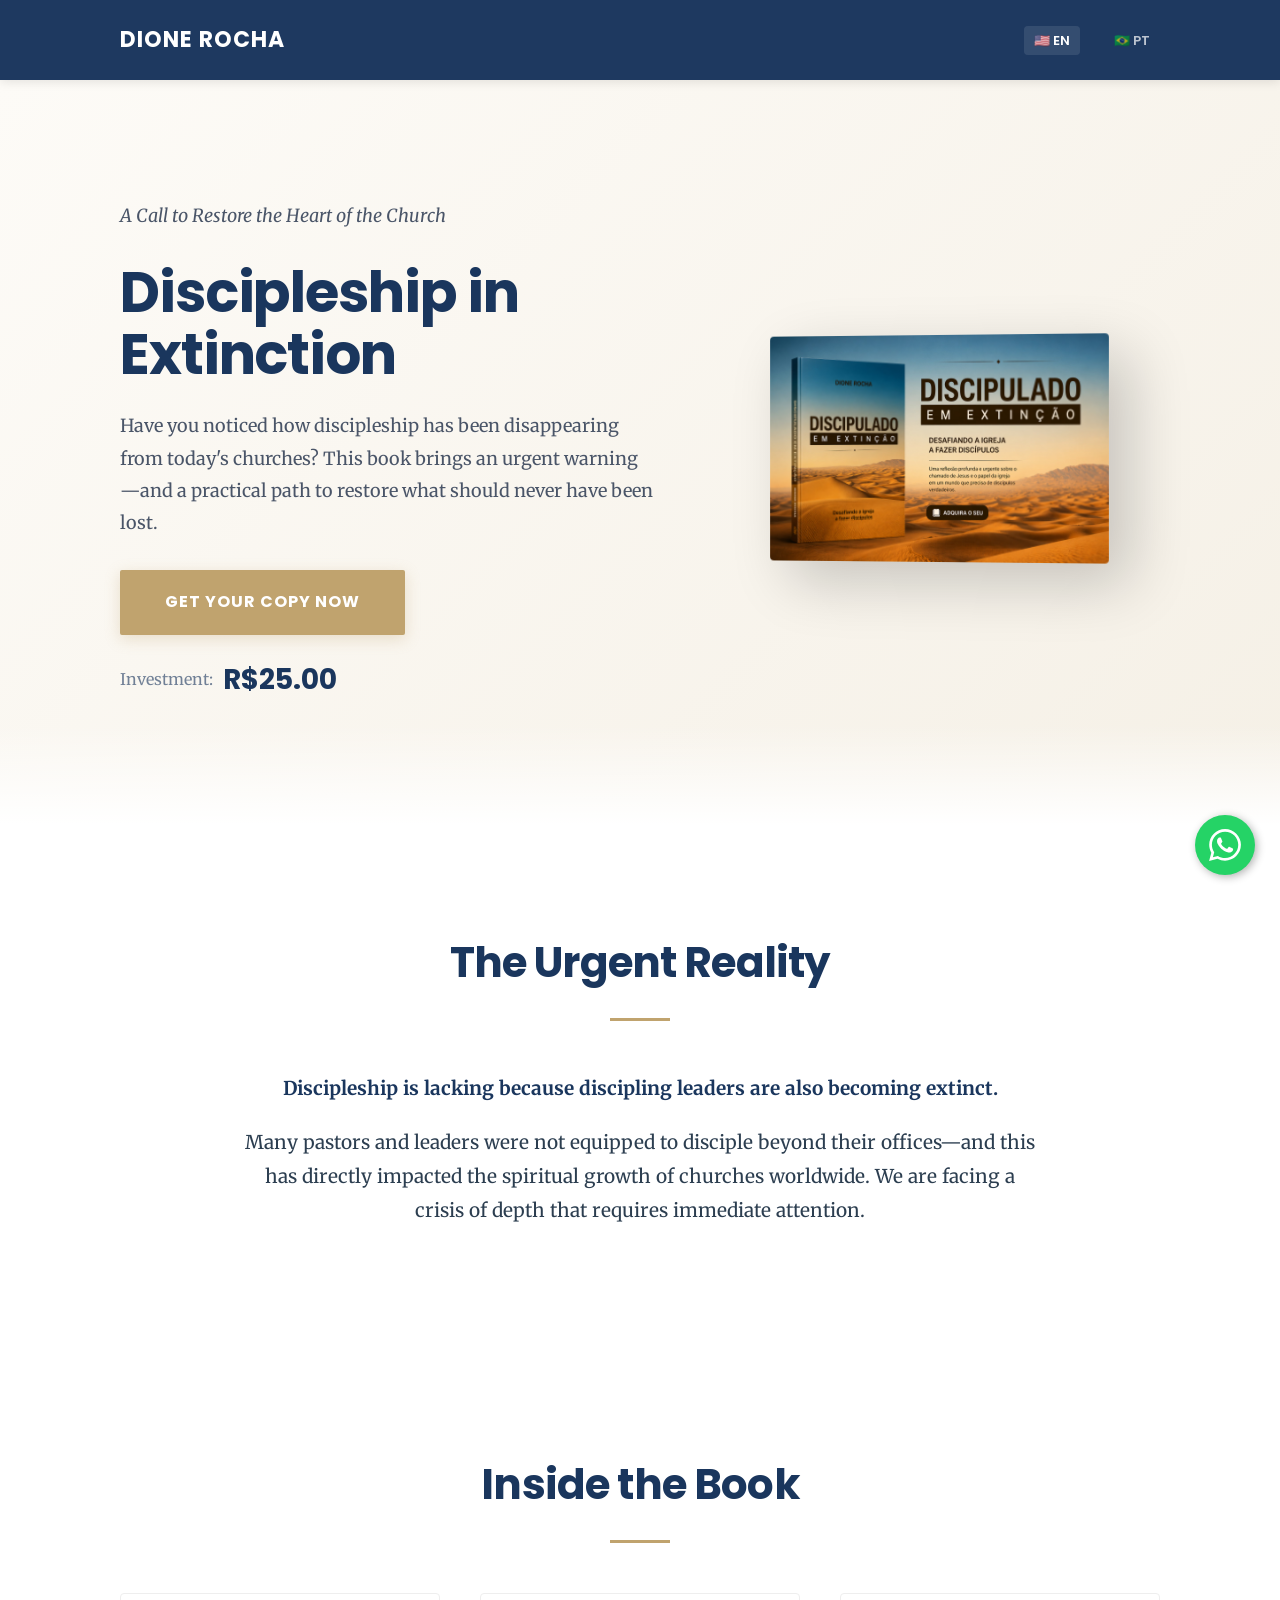
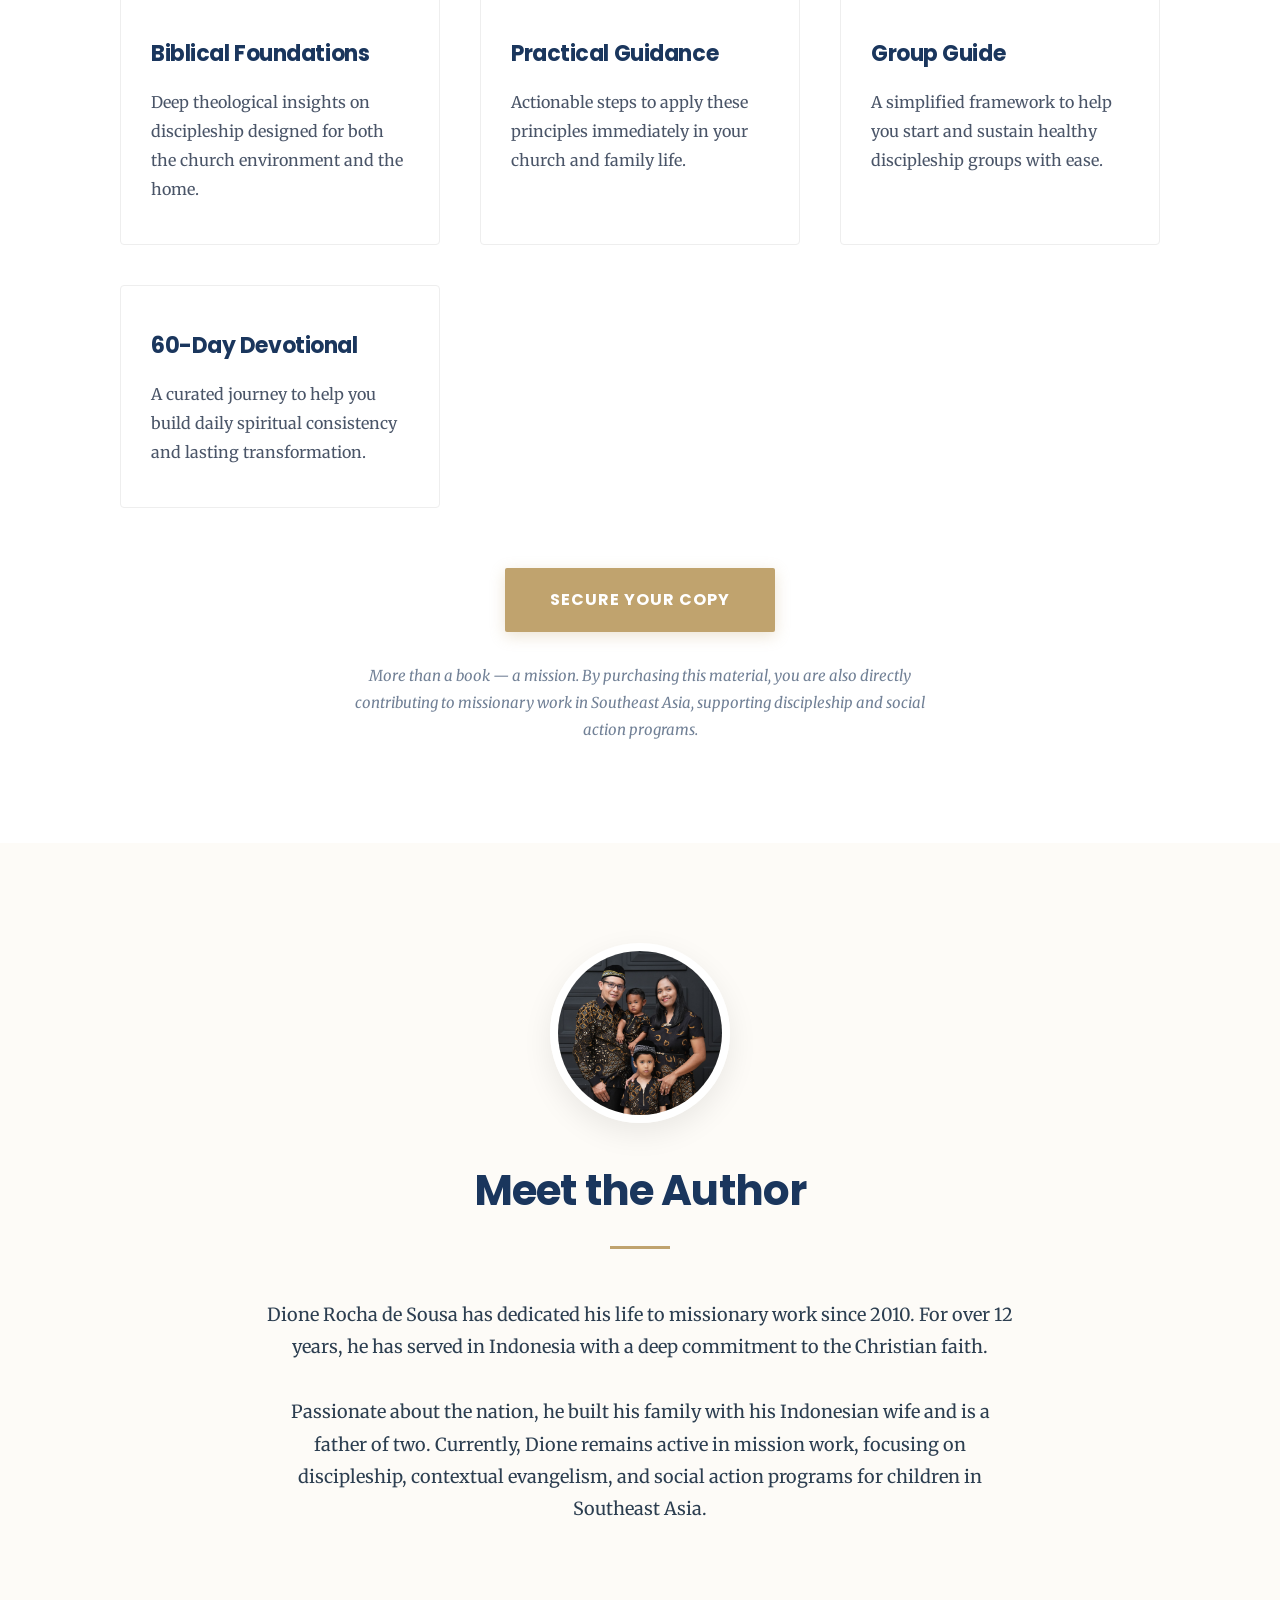
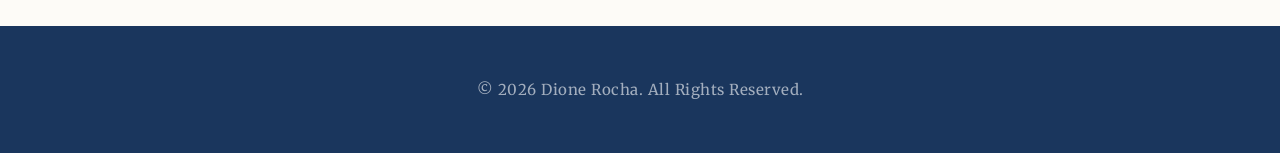
<file: index.html>
<!DOCTYPE html>
<html lang="en">
<head>
    <meta charset="UTF-8">
    <meta name="viewport" content="width=device-width, initial-scale=1.0">
    <title>Dione Rocha | Discipleship in Extinction</title>
    <link rel="stylesheet" href="style.css">
    <link rel="preconnect" href="https://fonts.googleapis.com">
    <link rel="preconnect" href="https://fonts.gstatic.com" crossorigin>
    <link href="https://fonts.googleapis.com/css2?family=Poppins:wght@400;600;700&family=Merriweather:ital,wght@0,300;0,400;0,700;1,400&display=swap" rel="stylesheet">
</head>
<body>

    <nav class="navbar">
        <div class="container">
            <div class="logo">Dione Rocha</div>
            <div class="lang-switch">
                <a href="index.html" class="active">🇺🇸 EN</a>
                <a href="br.html">🇧🇷 PT</a>
            </div>
        </div>
    </nav>

    <header id="hero">
        <div class="container">
            <div class="hero-text">
                <p class="subtitle">A Call to Restore the Heart of the Church</p>
                <h1>Discipleship in Extinction</h1>
                <p>Have you noticed how discipleship has been disappearing from today's churches? This book brings an urgent warning—and a practical path to restore what should never have been lost.</p>
                <a href="https://go.hotmart.com/Q73504572A?dp=1" class="btn" target="_blank">Get Your Copy Now</a>
                <div class="price-text">Investment: <strong>R$25.00</strong></div>
            </div>
            <div class="hero-img">
                <img src="img/cover besar.jpeg" alt="Discipleship in Extinction Book Cover">
            </div>
        </div>
    </header>

    <section id="problem">
        <div class="container">
            <h2>The Urgent Reality</h2>
            <p class="lead">Discipleship is lacking because discipling leaders are also becoming extinct.</p>
            <p>Many pastors and leaders were not equipped to disciple beyond their offices—and this has directly impacted the spiritual growth of churches worldwide. We are facing a crisis of depth that requires immediate attention.</p>
        </div>
    </section>

    <section id="katalog">
        <div class="container">
            <h2>Inside the Book</h2>
            <div class="features-grid">
                <div class="feature-item">
                    <h3>Biblical Foundations</h3>
                    <p>Deep theological insights on discipleship designed for both the church environment and the home.</p>
                </div>
                <div class="feature-item">
                    <h3>Practical Guidance</h3>
                    <p>Actionable steps to apply these principles immediately in your church and family life.</p>
                </div>
                <div class="feature-item">
                    <h3>Group Guide</h3>
                    <p>A simplified framework to help you start and sustain healthy discipleship groups with ease.</p>
                </div>
                <div class="feature-item">
                    <h3>60-Day Devotional</h3>
                    <p>A curated journey to help you build daily spiritual consistency and lasting transformation.</p>
                </div>
            </div>
            <div class="cta-book">
                <a href="https://go.hotmart.com/Q73504572A?dp=1" class="btn" target="_blank">Secure Your Copy</a>
                <p class="mission-note">More than a book — a mission. By purchasing this material, you are also directly contributing to missionary work in Southeast Asia, supporting discipleship and social action programs.</p>
            </div>
        </div>
    </section>

    <section id="penulis">
        <div class="container">
            <img src="img/keluarga.jpeg" alt="Dione Rocha Author Photo">
            <h2>Meet the Author</h2>
            <p>Dione Rocha de Sousa has dedicated his life to missionary work since 2010. For over 12 years, he has served in Indonesia with a deep commitment to the Christian faith.

            Passionate about the nation, he built his family with his Indonesian wife and is a father of two. Currently, Dione remains active in mission work, focusing on discipleship, contextual evangelism, and social action programs for children in Southeast Asia.</p>
        </div>
    </section>

    <footer>
        <div class="container">
            <p>&copy; 2026 Dione Rocha. All Rights Reserved.</p>
        </div>
    </footer>

   <!-- WhatsApp Floating Button -->
   <a href="https://wa.me/6289670915281?text=Hello%20Dione,%20I'm%20interested%20in%20your%20book" 
      class="whatsapp-float" 
      target="_blank">
       <svg xmlns="http://www.w3.org/2000/svg" width="32" height="32" viewBox="0 0 24 24" fill="white">
           <path d="M.057 24l1.687-6.163c-1.041-1.804-1.588-3.849-1.587-5.946.003-6.556 5.338-11.891 11.893-11.891 3.181.001 6.167 1.24 8.413 3.488 2.245 2.248 3.481 5.236 3.48 8.414-.003 6.557-5.338 11.892-11.893 11.892-1.99-.001-3.951-.5-5.688-1.448l-6.305 1.654zm6.597-3.807c1.676.995 3.276 1.591 5.392 1.592 5.448 0 9.886-4.434 9.889-9.885.002-5.462-4.415-9.89-9.881-9.892-5.452 0-9.887 4.434-9.889 9.884-.001 2.225.651 3.891 1.746 5.634l-.999 3.648 3.742-.981zm11.387-5.464c-.074-.124-.272-.198-.57-.347-.297-.149-1.758-.868-2.031-.967-.272-.099-.47-.149-.669.149-.198.297-.768.967-.941 1.165-.173.198-.347.223-.644.074-.297-.149-1.255-.462-2.39-1.475-.883-.788-1.48-1.761-1.653-2.059-.173-.297-.018-.458.13-.606.134-.133.297-.347.446-.521.151-.172.2-.296.3-.495.099-.198.05-.372-.025-.521-.075-.148-.669-1.611-.916-2.206-.242-.579-.487-.501-.669-.51l-.57-.01c-.198 0-.52.074-.792.372s-1.04 1.016-1.04 2.479 1.065 2.876 1.213 3.074c.149.198 2.095 3.2 5.076 4.487.709.306 1.263.489 1.694.626.712.226 1.36.194 1.872.118.571-.085 1.758-.719 2.006-1.413.248-.695.248-1.29.173-1.414z"/>
       </svg>
   </a>

</body>
</html>
</file>
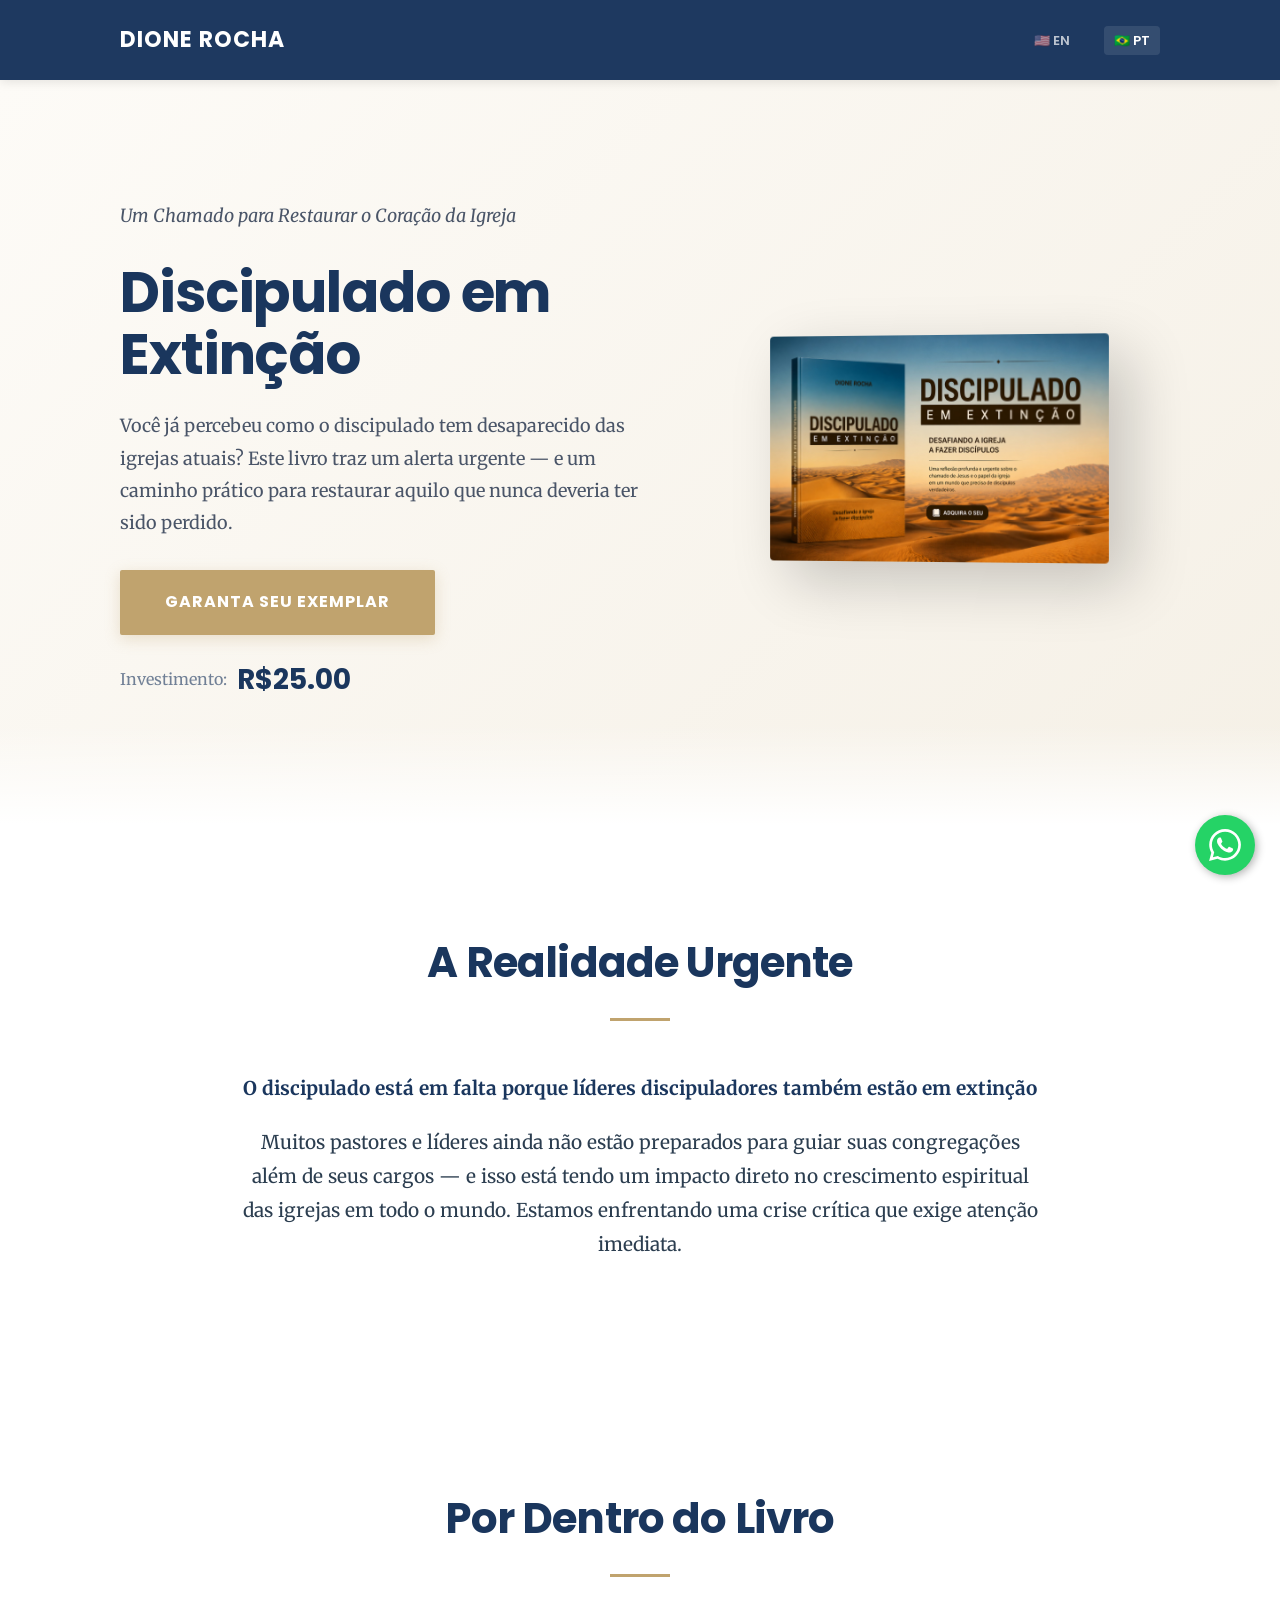
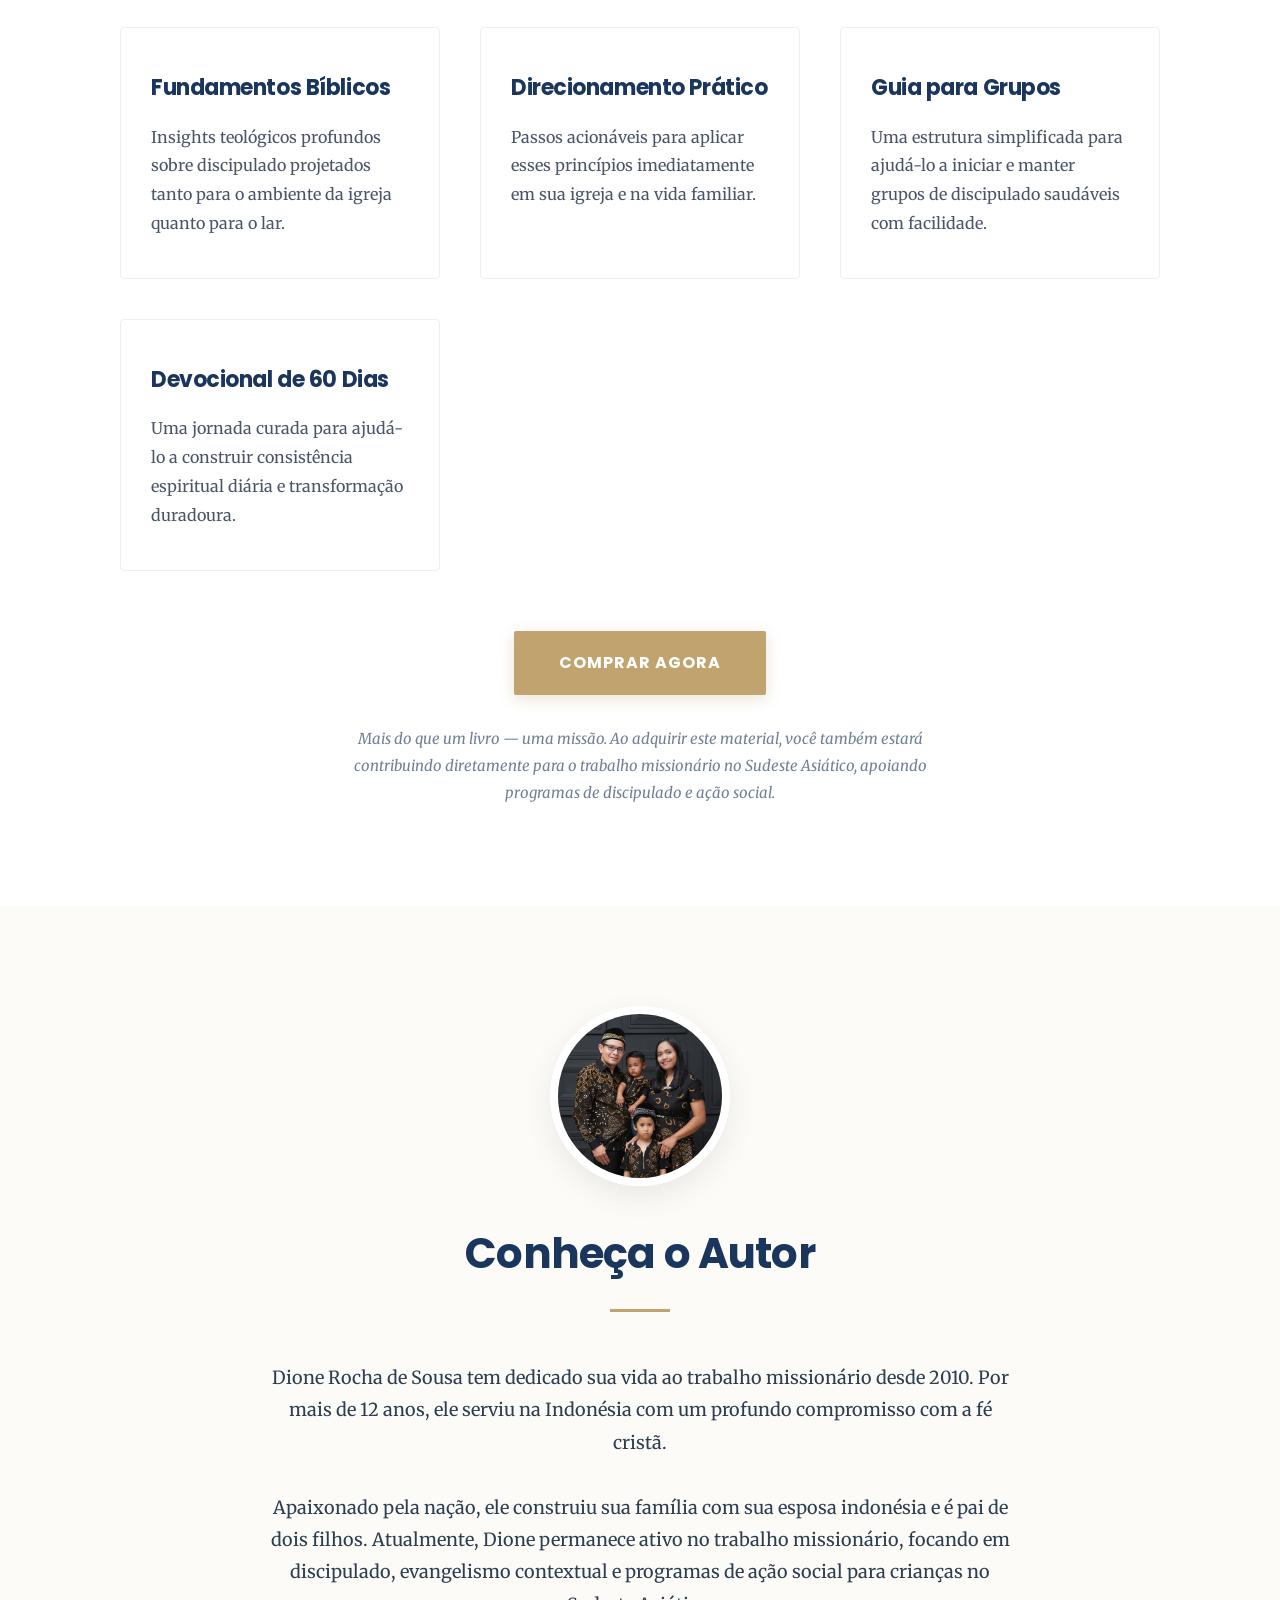
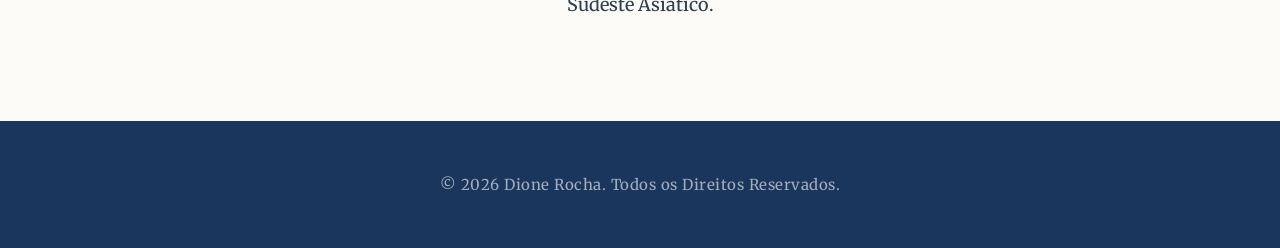
<file: br.html>
<!DOCTYPE html>
<html lang="pt-BR">
<head>
    <meta charset="UTF-8">
    <meta name="viewport" content="width=device-width, initial-scale=1.0">
    <title>Dione Rocha | Discipulado em Extinção</title>
    <link rel="stylesheet" href="style.css">
    <link rel="preconnect" href="https://fonts.googleapis.com">
    <link rel="preconnect" href="https://fonts.gstatic.com" crossorigin>
    <link href="https://fonts.googleapis.com/css2?family=Poppins:wght@400;600;700&family=Merriweather:ital,wght@0,300;0,400;0,700;1,400&display=swap" rel="stylesheet">
</head>
<body>

    <nav class="navbar">
        <div class="container">
            <div class="logo">Dione Rocha</div>
            <div class="lang-switch">
                <a href="index.html">🇺🇸 EN</a>
                <a href="br.html" class="active">🇧🇷 PT</a>
            </div>
        </div>
    </nav>

    <header id="hero">
        <div class="container">
            <div class="hero-text">
                <p class="subtitle">Um Chamado para Restaurar o Coração da Igreja</p>
                <h1>Discipulado em Extinção</h1>
                <p>Você já percebeu como o discipulado tem desaparecido das igrejas atuais? Este livro traz um alerta urgente — e um caminho prático para restaurar aquilo que nunca deveria ter sido perdido.</p>
                <a href="https://go.hotmart.com/Q73504572A?dp=1" class="btn" target="_blank">Garanta seu Exemplar</a>
                <div class="price-text">Investimento: <strong>R$25.00</strong></div>
            </div>
            <div class="hero-img">
                <img src="img/cover besar.jpeg" alt="Capa do Livro Discipulado em Extinção">
            </div>
        </div>
    </header>

    <section id="problem">
        <div class="container">
            <h2>A Realidade Urgente</h2>
            <p class="lead">O discipulado está em falta porque líderes discipuladores também estão em extinção</p>
            <p>Muitos pastores e líderes ainda não estão preparados para guiar suas congregações além de seus cargos — e isso está tendo um impacto direto no crescimento espiritual das igrejas em todo o mundo. Estamos enfrentando uma crise crítica que exige atenção imediata.</p>
        </div>
    </section>

    <section id="katalog">
        <div class="container">
            <h2>Por Dentro do Livro</h2>
            <div class="features-grid">
                <div class="feature-item">
                    <h3>Fundamentos Bíblicos</h3>
                    <p>Insights teológicos profundos sobre discipulado projetados tanto para o ambiente da igreja quanto para o lar.</p>
                </div>
                <div class="feature-item">
                    <h3>Direcionamento Prático</h3>
                    <p>Passos acionáveis para aplicar esses princípios imediatamente em sua igreja e na vida familiar.</p>
                </div>
                <div class="feature-item">
                    <h3>Guia para Grupos</h3>
                    <p>Uma estrutura simplificada para ajudá-lo a iniciar e manter grupos de discipulado saudáveis com facilidade.</p>
                </div>
                <div class="feature-item">
                    <h3>Devocional de 60 Dias</h3>
                    <p>Uma jornada curada para ajudá-lo a construir consistência espiritual diária e transformação duradoura.</p>
                </div>
            </div>
            <div class="cta-book">
                <a href="https://go.hotmart.com/Q73504572A?dp=1" class="btn" target="_blank">Comprar Agora</a>
                <p class="mission-note">Mais do que um livro — uma missão. Ao adquirir este material, você também estará contribuindo diretamente para o trabalho missionário no Sudeste Asiático, apoiando programas de discipulado e ação social.</p>
            </div>
        </div>
    </section>

    <section id="penulis">
        <div class="container">
            <img src="img/keluarga.jpeg" alt="Dione Rocha com a Família">
            <h2>Conheça o Autor</h2>
            <p>Dione Rocha de Sousa tem dedicado sua vida ao trabalho missionário desde 2010. Por mais de 12 anos, ele serviu na Indonésia com um profundo compromisso com a fé cristã.

            Apaixonado pela nação, ele construiu sua família com sua esposa indonésia e é pai de dois filhos. Atualmente, Dione permanece ativo no trabalho missionário, focando em discipulado, evangelismo contextual e programas de ação social para crianças no Sudeste Asiático.</p>
        </div>
    </section>

    <footer>
        <div class="container">
            <p>&copy; 2026 Dione Rocha. Todos os Direitos Reservados.</p>
        </div>
    </footer>

     <!-- WhatsApp Floating Button -->
   <a href="https://wa.me/6289670915281?text=Ol%C3%A1%20Dione,%20tenho%20interesse%20no%20seu%20livro" 
      class="whatsapp-float" 
      target="_blank">
       <svg xmlns="http://www.w3.org/2000/svg" width="32" height="32" viewBox="0 0 24 24" fill="white">
           <path d="M.057 24l1.687-6.163c-1.041-1.804-1.588-3.849-1.587-5.946.003-6.556 5.338-11.891 11.893-11.891 3.181.001 6.167 1.24 8.413 3.488 2.245 2.248 3.481 5.236 3.48 8.414-.003 6.557-5.338 11.892-11.893 11.892-1.99-.001-3.951-.5-5.688-1.448l-6.305 1.654zm6.597-3.807c1.676.995 3.276 1.591 5.392 1.592 5.448 0 9.886-4.434 9.889-9.885.002-5.462-4.415-9.89-9.881-9.892-5.452 0-9.887 4.434-9.889 9.884-.001 2.225.651 3.891 1.746 5.634l-.999 3.648 3.742-.981zm11.387-5.464c-.074-.124-.272-.198-.57-.347-.297-.149-1.758-.868-2.031-.967-.272-.099-.47-.149-.669.149-.198.297-.768.967-.941 1.165-.173.198-.347.223-.644.074-.297-.149-1.255-.462-2.39-1.475-.883-.788-1.48-1.761-1.653-2.059-.173-.297-.018-.458.13-.606.134-.133.297-.347.446-.521.151-.172.2-.296.3-.495.099-.198.05-.372-.025-.521-.075-.148-.669-1.611-.916-2.206-.242-.579-.487-.501-.669-.51l-.57-.01c-.198 0-.52.074-.792.372s-1.04 1.016-1.04 2.479 1.065 2.876 1.213 3.074c.149.198 2.095 3.2 5.076 4.487.709.306 1.263.489 1.694.626.712.226 1.36.194 1.872.118.571-.085 1.758-.719 2.006-1.413.248-.695.248-1.29.173-1.414z"/>
       </svg>
   </a>

</body>
</html>
</file>
<file: style.css>
:root {
    --primary-color: #1a365d;
    --accent-color: #c0a36e;
    --accent-hover: #a88b5a;
    --text-color: #2c3e50;
    --light-bg: #fdfbf7;
    --white: #ffffff;
    --shadow: 0 10px 30px rgba(0, 0, 0, 0.08);
    --transition: all 0.3s ease;
}

* { 
    margin: 0; 
    padding: 0; 
    box-sizing: border-box; 
}

body { 
    font-family: 'Merriweather', serif; 
    color: var(--text-color); 
    line-height: 1.8; 
    background: var(--white); 
    -webkit-font-smoothing: antialiased;
}

h1, h2, h3 { 
    font-family: 'Poppins', sans-serif; 
    color: var(--primary-color); 
    font-weight: 700;
    letter-spacing: -0.02em;
}

.container { 
    max-width: 1100px; 
    margin: 0 auto; 
    padding: 0 30px; 
}

/* NAVBAR */
.navbar {
    background: rgba(26, 54, 93, 0.98);
    padding: 20px 0;
    position: sticky;
    top: 0;
    z-index: 100;
    box-shadow: 0 2px 10px rgba(0,0,0,0.1);
}

.navbar .container { 
    display: flex; 
    justify-content: space-between; 
    align-items: center; 
}

.logo { 
    color: var(--white); 
    font-family: 'Poppins', sans-serif; 
    font-weight: 700; 
    font-size: 22px; 
    letter-spacing: 1px;
    text-transform: uppercase;
}

.lang-switch a {
    color: var(--white); 
    text-decoration: none; 
    margin-left: 20px;
    opacity: 0.7; 
    font-size: 13px; 
    font-family: 'Poppins', sans-serif;
    font-weight: 600;
    transition: var(--transition);
    padding: 5px 10px;
    border-radius: 4px;
}

.lang-switch a.active, .lang-switch a:hover { 
    opacity: 1; 
    background: rgba(255,255,255,0.1);
}

/* HERO SECTION */
#hero { 
    background: linear-gradient(135deg, #fdfbf7 0%, #f5f0e6 100%);
    padding: 120px 0; 
    position: relative;
    overflow: hidden;
}

#hero::after {
    content: '';
    position: absolute;
    bottom: 0;
    left: 0;
    right: 0;
    height: 100px;
    background: linear-gradient(to bottom, transparent, var(--white));
}

#hero .container { 
    display: flex; 
    align-items: center; 
    gap: 60px; 
}

.hero-text { flex: 1.2; }

.hero-text h1 { 
    font-size: 56px; 
    margin-bottom: 25px; 
    line-height: 1.1; 
    color: var(--primary-color);
}

.subtitle { 
    font-size: 22px; 
    font-style: italic; 
    margin-bottom: 20px; 
    color: #5a6c7d; 
    font-weight: 400;
}

.hero-text p {
    font-size: 18px;
    margin-bottom: 30px;
    color: #4a5568;
}

.hero-img { 
    flex: 1; 
    text-align: center; 
    perspective: 1000px;
}

.hero-img img { 
    max-width: 340px; 
    box-shadow: 20px 20px 60px rgba(0,0,0,0.2); 
    border-radius: 4px; 
    transition: var(--transition);
    transform: rotateY(-5deg);
}

.hero-img img:hover {
    transform: rotateY(0deg) scale(1.02);
}

/* BUTTONS */
.btn {
    background: var(--accent-color); 
    color: var(--white); 
    padding: 18px 45px; 
    text-decoration: none; 
    border-radius: 2px; 
    display: inline-block;
    font-family: 'Poppins', sans-serif;
    font-weight: 700;
    font-size: 16px;
    text-transform: uppercase;
    letter-spacing: 1px;
    transition: var(--transition);
    box-shadow: 0 4px 15px rgba(192, 163, 110, 0.3);
}

.btn:hover { 
    background: var(--accent-hover); 
    transform: translateY(-3px); 
    box-shadow: 0 6px 20px rgba(192, 163, 110, 0.4);
}

.price-text {
    margin-top: 20px;
    font-size: 16px;
    color: #718096;
    display: flex;
    align-items: center;
    gap: 10px;
}

.price-text strong {
    color: var(--primary-color);
    font-size: 28px;
    font-weight: 700;
    font-family: 'Poppins', sans-serif;
}

/* SECTIONS */
section { 
    padding: 100px 0; 
}

section h2 { 
    font-size: 42px; 
    margin-bottom: 50px; 
    text-align: center;
    position: relative;
    padding-bottom: 20px;
}

section h2::after {
    content: '';
    position: absolute;
    bottom: 0;
    left: 50%;
    transform: translateX(-50%);
    width: 60px;
    height: 3px;
    background: var(--accent-color);
}

/* PROBLEM SECTION */
#problem { 
    background: var(--white); 
}

.lead { 
    font-size: 24px; 
    font-weight: 700; 
    margin-bottom: 25px; 
    color: var(--primary-color);
    text-align: center;
}

#problem p { 
    max-width: 800px; 
    margin: 0 auto 20px auto; 
    text-align: center;
    font-size: 19px;
}

/* AUTHOR SECTION */
#penulis { 
    background: var(--light-bg); 
}

#penulis .container {
    display: flex;
    flex-direction: column;
    align-items: center;
    text-align: center;
}

#penulis img { 
    width: 180px; 
    height: 180px; 
    object-fit: cover; 
    border-radius: 50%; 
    margin-bottom: 30px; 
    border: 8px solid var(--white); 
    box-shadow: var(--shadow); 
}

#penulis p { 
    max-width: 750px; 
    margin: 0 auto; 
    font-size: 18px;
    white-space: pre-line;
}

/* FEATURES SECTION */
#katalog { 
    background: var(--white); 
}

.features-grid { 
    display: grid; 
    grid-template-columns: repeat(auto-fit, minmax(260px, 1fr)); 
    gap: 40px; 
    margin-bottom: 60px;
}

.feature-item { 
    background: var(--white); 
    padding: 40px 30px; 
    border-radius: 4px; 
    border: 1px solid #eee;
    transition: var(--transition);
    position: relative;
    overflow: hidden;
}

.feature-item::before {
    content: '';
    position: absolute;
    top: 0;
    left: 0;
    width: 4px;
    height: 0;
    background: var(--accent-color);
    transition: var(--transition);
}

.feature-item:hover {
    transform: translateY(-10px);
    box-shadow: var(--shadow);
    border-color: transparent;
}

.feature-item:hover::before {
    height: 100%;
}

.feature-item h3 { 
    font-size: 22px; 
    margin-bottom: 15px; 
}

.feature-item p {
    font-size: 16px;
    color: #4a5568;
}

.cta-book { 
    text-align: center;
    margin-top: 40px; 
}

.mission-note { 
    font-size: 15px; 
    margin-top: 30px; 
    color: #718096; 
    font-style: italic; 
    max-width: 600px;
    margin-left: auto;
    margin-right: auto;
}

/* FOOTER */
footer { 
    background: var(--primary-color); 
    color: rgba(255,255,255,0.6); 
    text-align: center; 
    padding: 50px 0; 
    font-size: 15px; 
    letter-spacing: 0.5px;
}

/* RESPONSIVE */
@media (max-width: 900px) {
    #hero { padding: 80px 0; }
    #hero .container { 
        flex-direction: column; 
        text-align: center; 
    }
    .hero-text h1 { font-size: 40px; }
    .hero-img { 
        order: -1; 
        margin-bottom: 40px; 
    }
    .hero-img img {
        max-width: 280px;
        transform: none;
    }
    .hero-img img:hover {
        transform: scale(1.02);
    }
    .price-text {
        justify-content: center;
    }
    section { padding: 70px 0; }
    section h2 { font-size: 32px; }
}

   .whatsapp-float {
       position: fixed;
       width: 60px;
       height: 60px;
       bottom: 25px;
       right: 25px;
       background-color: #25D366;
       color: #FFF;
       border-radius: 50px;
       text-align: center;
       box-shadow: 2px 2px 8px rgba(0,0,0,0.3);
       z-index: 1000;
       display: flex;
       align-items: center;
       justify-content: center;
       transition: all 0.3s ease;
   }
   .whatsapp-float:hover {
       background-color: #128C7E;
       transform: scale(1.1);
   }
</file>
